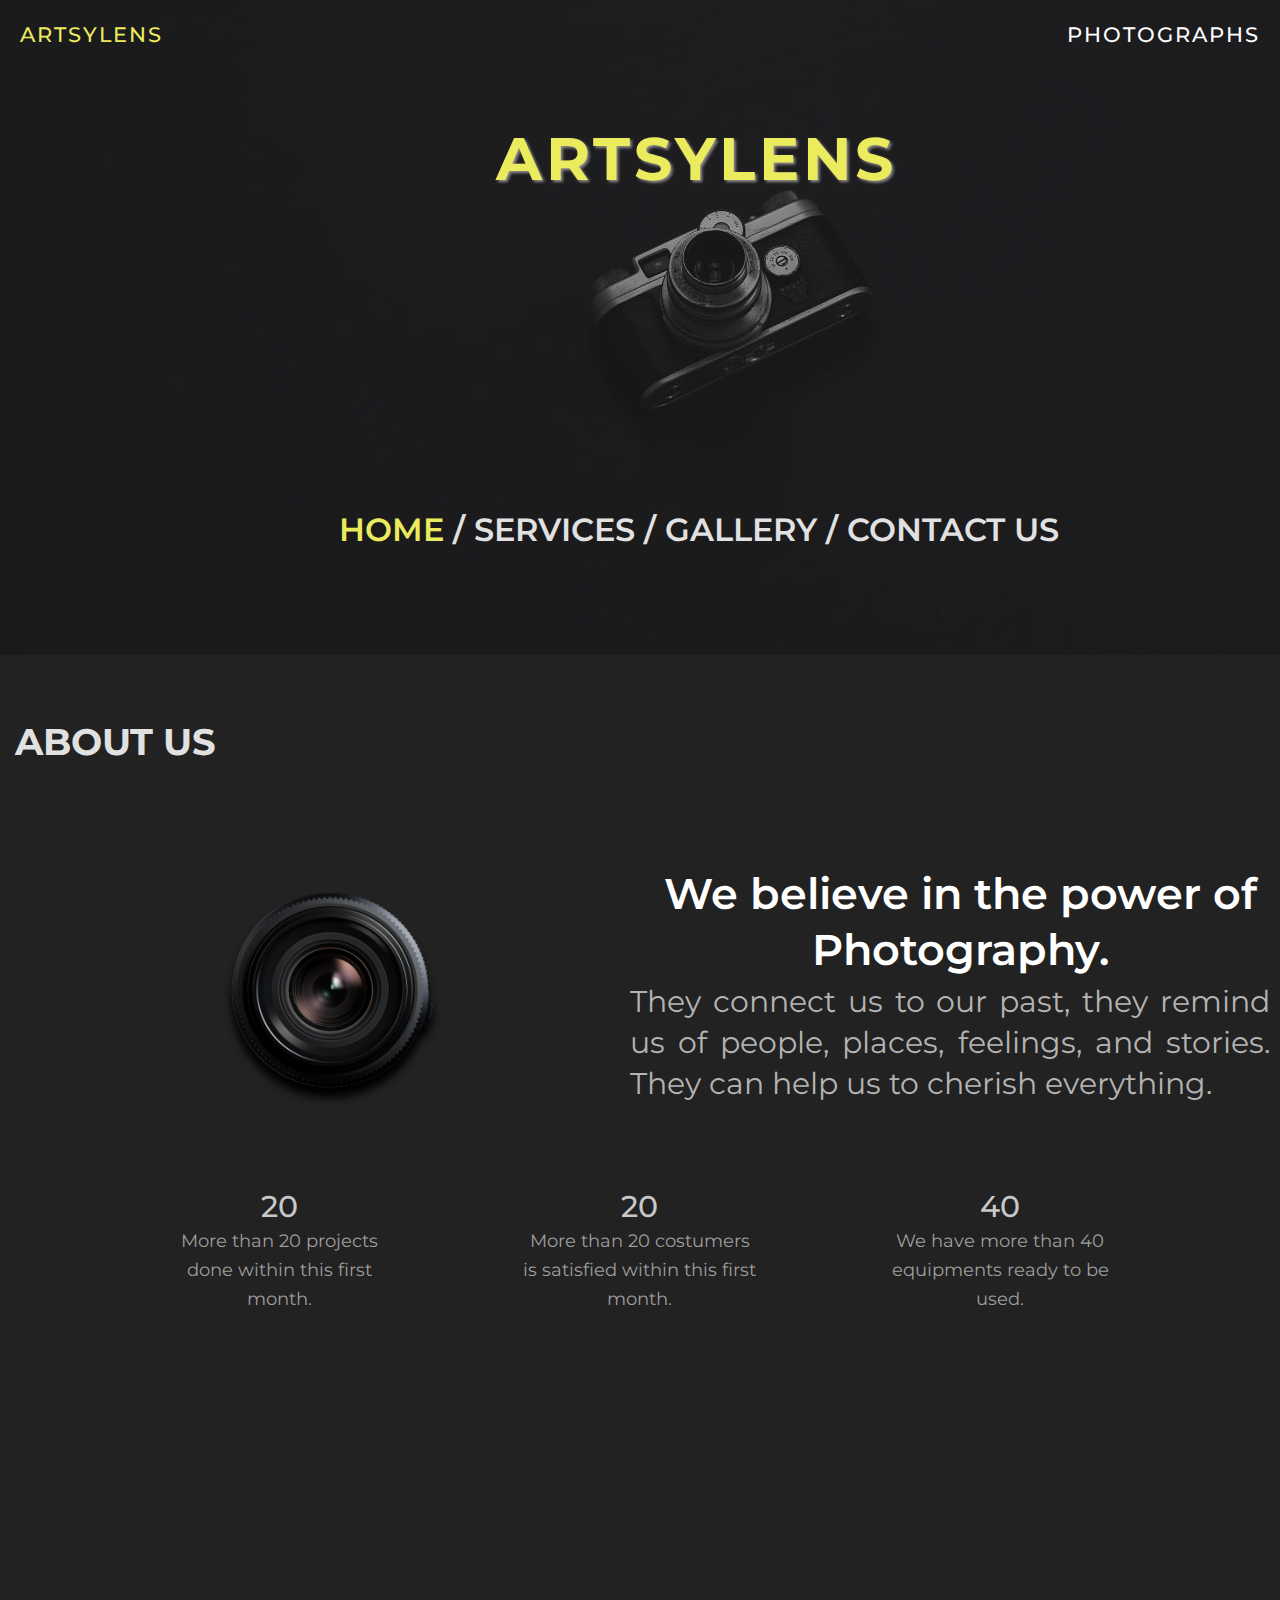
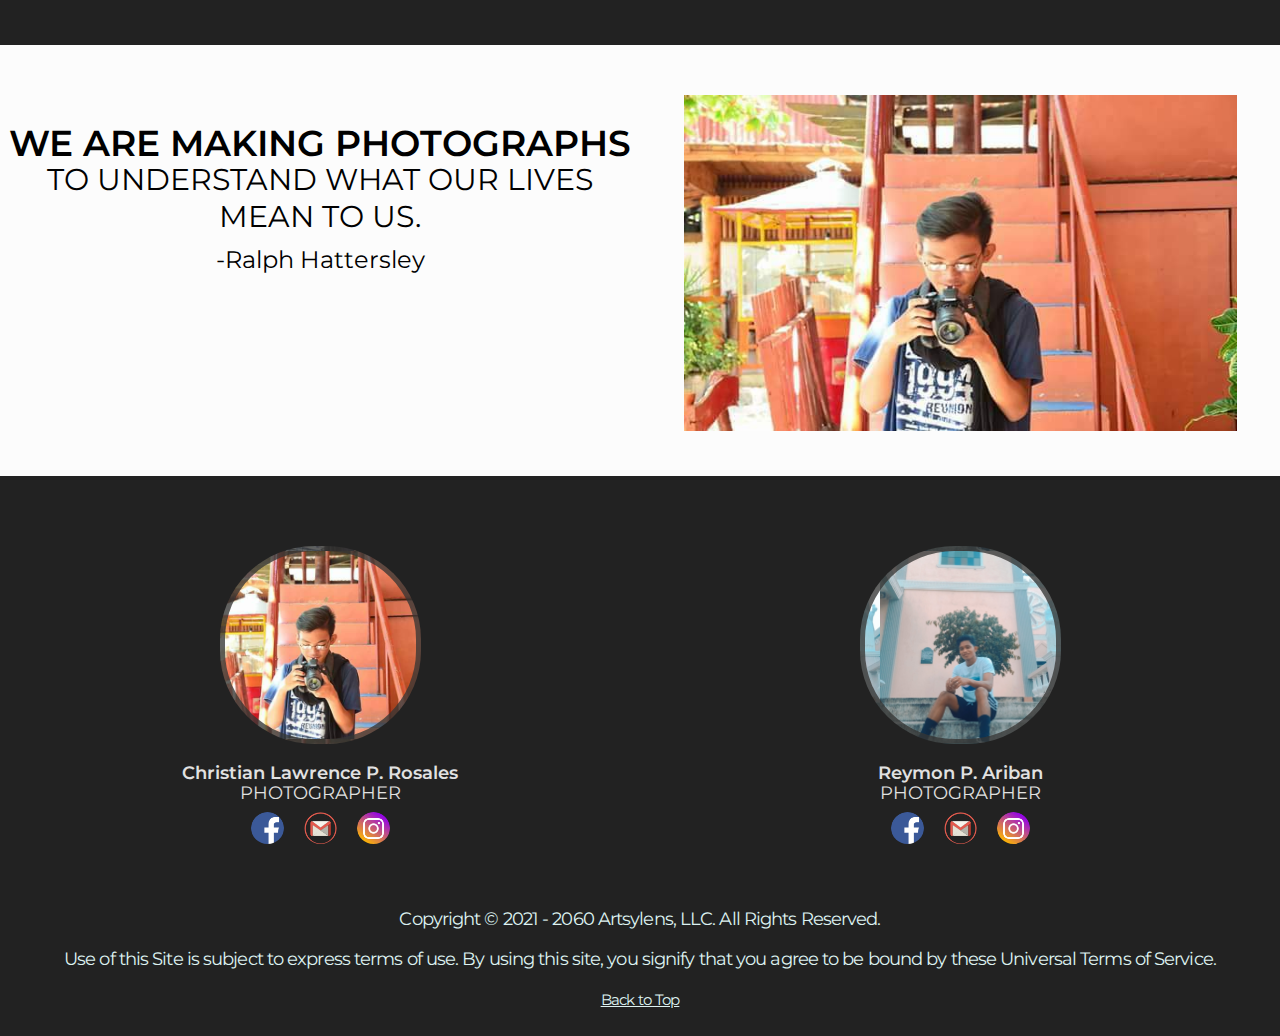
<file: public_html/index.html>
<!DOCTYPE html>
<html lang="en">
<head>
    <meta charset="UTF-8">
    <meta http-equiv="X-UA-Compatible" content="IE=edge">
    <meta name="viewport" content="width=device-width, initial-scale=1.0">
    <title>Artsylens</title>
    <link rel="stylesheet" href="style.css">
    <link href="https://fonts.googleapis.com/css?family=Montserrat:thin,extra-light,light,100,200,300,400,500,600,700,800" rel="stylesheet">
</head>
<body>
    
<section id="Home" >
    <div class="home-container"id="home">

        <div class="top">
           
                <h3 id= logosmall>ARTSYLENS</h3>
                <h3>PHOTOGRAPHS</h3>
        
        </div>

        <div class="logo">
                <h1>ARTSYLENS</h1>
                
        </div>
       
        <div class="navigation">

            <p> <span> <a id="hm" href="#">HOME</a></span>  / <span > <a href="services.html" id="ser">SERVICES</a></span> / <span> <a href="gallery.html"> GALLERY</a></span> / <span> <a href="#"> CONTACT US</a></span></p>



        </div>

    </div>

</section>



<section  class="Aboutus" id="aboutnav">
<div class="about-container">
        <div class="abt"> <h3>ABOUT US</h3></div>

        <div class="content-abt">

            <div class="box"><img src="images/lens.png" alt="Camera Lens"></div>
            <div class="box">
            <p class="caption">We believe in the power of Photography.</p>    
            <p class="subtext">They connect us to our past, they remind us of people, places, feelings, and stories. They can help us to  cherish everything.</p>
            </div>
        </div>

        <div class="bottom-content-abt">
            <div class="box-bot">
                    <p class="num">20</p>
                    <p class="d">More than 20 projects done within this first month.</p>
            </div>
            <div class="box-bot">
                <p class="num">20</p>
                <p class="d">More than 20 costumers is satisfied within this first month.</p>
            </div>
            <div class="box-bot">
                <p class="num">40</p>
                <p class="d">We have more than 40 equipments ready to be used.</p>
            </div>


        </div>

    </div>
    
</section>

<section class="quote">
    <div class="qc">

        <div class="box-q">
            <p id="head">WE ARE MAKING PHOTOGRAPHS</p>
            <p id="mid">TO UNDERSTAND WHAT OUR LIVES MEAN TO US.</p>
            <p id="au">-Ralph Hattersley</p>
        </div>


        <div class="box-q"><img src="images/mine.jpg" alt="Photographer"></div>


    </div>

</section>

<section class="owners">

    <div class="profile-container">

        <div class="profile">

            <div class="pic">
              
            </div>
          
            <p id="name">Christian Lawrence P. Rosales</p>
            <p id="work">PHOTOGRAPHER</p>

            <div id="bp">
                    <div class="sc" id="fb" onclick="window.location = 'https://www.facebook.com/christianlawrence.rosales';" ></div>
                    <div class="sc" id="gm" onclick="window.location = 'https://mail.google.com/mail/u/?authuser=r.christianlawrece13@gmail.com';"></div>
                    <div class="sc" id="ig"  onclick="window.location = 'https://www.instagram.com/clrosalesk/';"></div>
            </div>

            
        </div>
        <div class="profile">
            <div class="pic" id="ra">
                        
            </div>
                
                    <p id="namer">Reymon P. Ariban</p>
                    <p id="work">PHOTOGRAPHER</p>

                    <div id="bp">
                            <div class="sc" id="fbr" onclick="window.location = 'https://www.facebook.com/reymon.ariban';"></div>
                            <div class="sc" id="gmr" onclick="window.location = 'https://mail.google.com/mail/u/?authuser=aribanreymon@gmail.com';"></div>
                            <div class="sc" id="igr" onclick="window.location = 'https://www.instagram.com/black_spider.21/';"></div>
        </div>


        </div>
    </div>

</section>

<section class="footer-sec">

    <div class="footer">
        <p id="f">Copyright © 2021 - 2060 Artsylens, LLC. All Rights Reserved.</p>
        <p id="l">Use of this Site is subject to express terms of use. By using this site, you signify that you agree to be bound by these Universal Terms of Service.</p>
        <p id="back"> <a href="#home"> Back to Top</a> </p>

    </div>
</section>


</body>
</html>
</file>
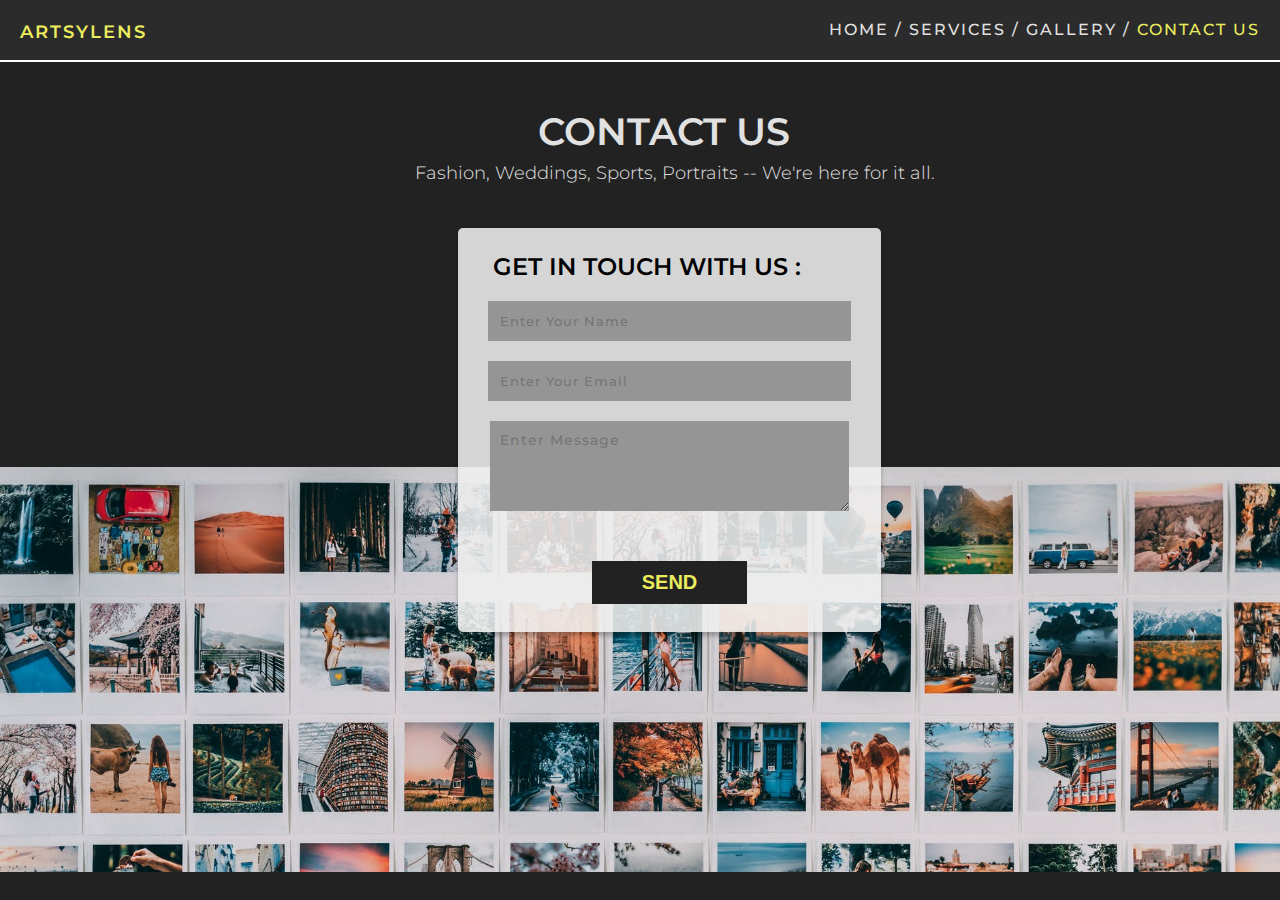
<file: public_html/contact.html>
<!DOCTYPE html>
<html lang="en">
<head>
    <meta charset="UTF-8">
    <meta http-equiv="X-UA-Compatible" content="IE=edge">
    <meta name="viewport" content="width=device-width, initial-scale=1.0">
    <title>Artsylens</title>
    <link rel="stylesheet" href="style-contact.css">
    <link href="https://fonts.googleapis.com/css?family=Montserrat:thin,extra-light,light,100,200,300,400,500,600,700,800" rel="stylesheet">
</head>
<body>

<section class="contact-page">

<div class="contact-container">
    <div class="top-nav">
        <h3 id="logo">ARTSYLENS</h3>
        <p> <span> <a id="hm" href="index.html">HOME</a></span>  / <span > <a href="services.html" id="ser">SERVICES</a></span> / <span> <a id="gal" href="gallery.html"> GALLERY</a></span> / <span> <a id="co" href="contact.html"> CONTACT US</a></span></p>

    </div>
    <div class="line"></div>
    <div class="mid">

        <p id="big">CONTACT US</p>
        <p id="small">Fashion, Weddings, Sports, Portraits -- We're here for it all.</p>

    </div>
    <div class="bot"></div>
</div>

<div class="form-box">
        <p id="g">GET IN TOUCH WITH US :</p>

    <from action="" class="form">
        <input type="text" name="name" class="input" placeholder="Enter Your Name">
        <input type="email" name="email" class="input"
        placeholder="Enter Your Email">
        <textarea name="msg" id="msg" cols="30" rows="10"
        placeholder="Enter Message"></textarea>
        <input type="submit" value="SEND" id="send">

    </from>


</div>

</section>


</body>
</html>
</file>
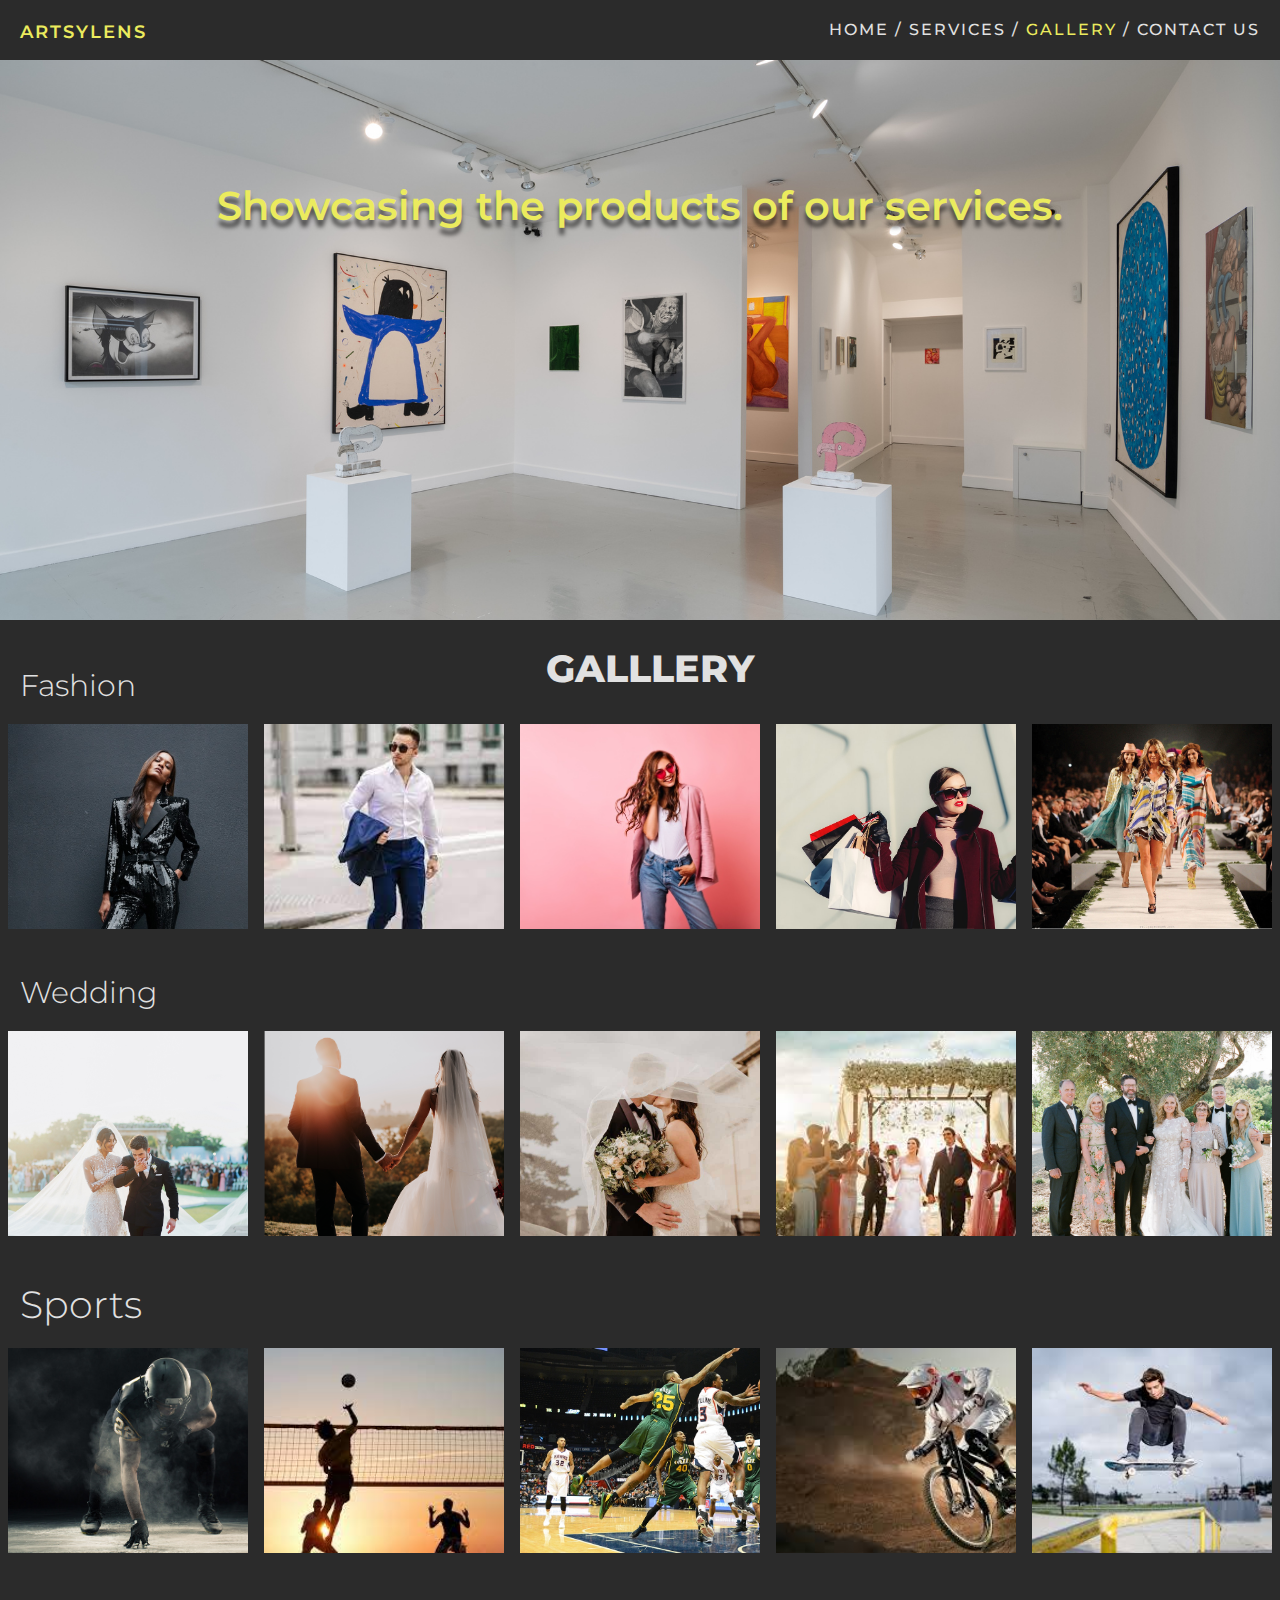
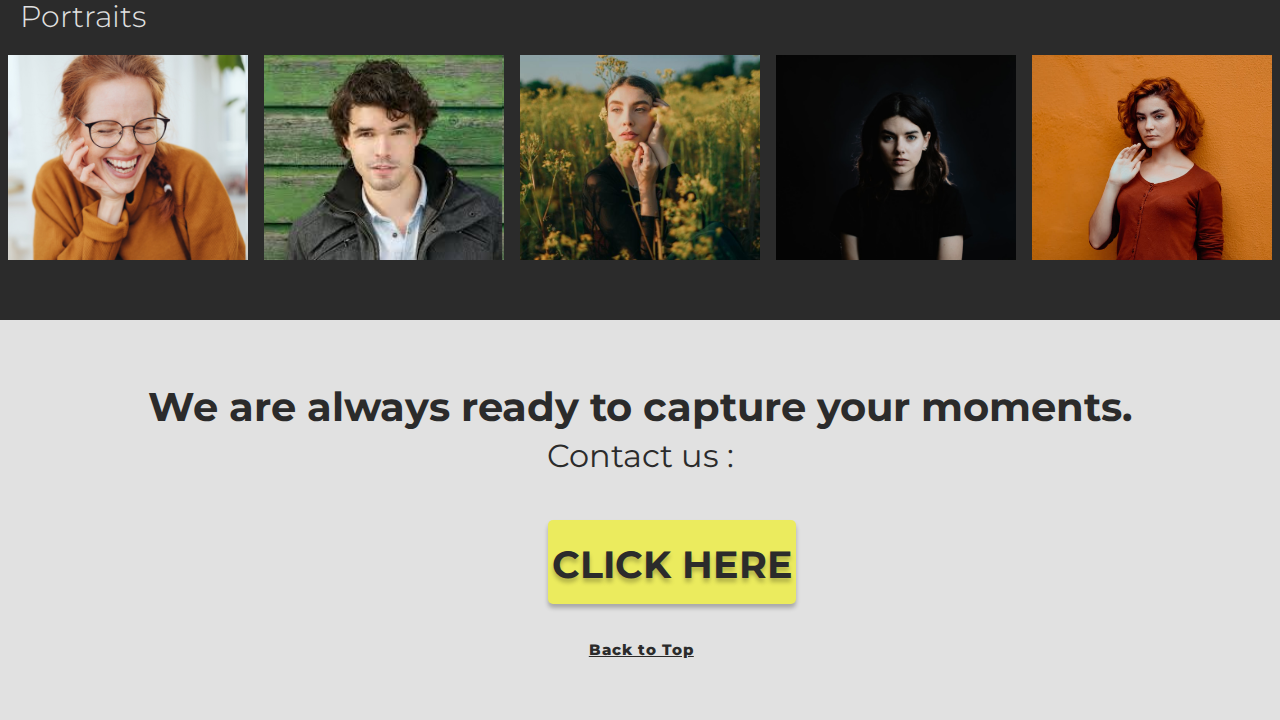
<file: public_html/gallery.html>
<!DOCTYPE html>
<html lang="en">
<head>
    <meta charset="UTF-8">
    <meta http-equiv="X-UA-Compatible" content="IE=edge">
    <meta name="viewport" content="width=device-width, initial-scale=1.0">
    <title>Artsylens</title>
    <link rel="stylesheet" href="style-gallery.css">
    <link href="https://fonts.googleapis.com/css?family=Montserrat:thin,extra-light,light,100,200,300,400,500,600,700,800" rel="stylesheet">
</head>
<body>
    <section class="gallery-container" id="galer">
        <div class="top-nav">
            <h3 id="logo">ARTSYLENS</h3>
            <p> <span> <a id="hm" href="index.html">HOME</a></span>  / <span > <a href="services.html" id="ser">SERVICES</a></span> / <span> <a id="gal" href="gallery.html"> GALLERY</a></span> / <span> <a href="contact.html"> CONTACT US</a></span></p>
        </div>

     
                <p id="text-q">Showcasing the products of our services.</p>
       

     
        </section>
      


    
 <section class="container">
  <div class="title"><h>GALLLERY</h></div>
   
        <div class="fn">Fashion</div>
         <div class="fashion">  
         <div class="fash" id=fash1></div>
         <div class="fash"id=fash2></div>
         <div class="fash"id=fash3></div>
         <div class="fash"id=fash4></div>
         <div class="fash"id=fash5></div>
         </div>

         <div class="wg">Wedding</div>
         <div class="wedding">       
         <div class="wed" id=wed1></div>
         <div class="wed"id=wed2></div>
         <div class="wed"id=wed3></div>
         <div class="wed"id=wed4></div>
         <div class="wed"id=wed5></div>
         </div>

         <div class="ss">Sports</div>
         <div class="sports">    
         <div class="spo" id=spo1></div>
         <div class="spo"id=spo2></div>
         <div class="spo"id=spo3></div>
         <div class="spo"id=spo4></div>
         <div class="spo"id=spo5></div>     
         </div>
        
         <div class="pt">Portraits</div>
         <div class="portrait">     
         <div class="por" id=por1></div>
         <div class="por"id=por2></div>
         <div class="por"id=por3></div>
         <div class="por"id=por4></div> 
         <div class="por"id=por5></div>     
         </div>
        </section>

        <section class="footer">
            <p id="h"> We are always ready to capture your moments. </p>
    <p id="c"> Contact us :</p>
    <div class="boxe">

        <p> <a href="contact.html">CLICK HERE</a> </p>

    </div>

    <p id="back"> <a href="#galer"> Back to Top</a> </p>
        </section>
  
    
</body>
</html>
</file>
<file: public_html/style.css>
html{
    scroll-behavior: smooth;
}
body{
    margin: 0px;
    padding: 0px;
    height: 200vh;
}


.home-container{
    position: relative;
    width: 100%;
    height: 655px;
    left: 0px;
    top: 0px;
    background: url(images/jpeg.jpg);
    background-size: cover;
    background-repeat: no-repeat;
  
    
   
  
}

.top{
    font-family: Montserrat;
    font-style: normal;
    font-weight: 600;
    font-size: 18px;
    line-height: 29px;
    display: flex;
    width: 100%;
    height: 50px;
    justify-content: space-between;
    color: rgb(255, 255, 255);
}

.top h3{
    margin: 20px;
    font-family: Montserrat;
    font-weight: 500;
    letter-spacing: 2px;
}

.top #logosmall{
    color: #ebeb5e;
}

.logo{
    position: relative;
   left: 496px;
    top: 30px;
    width: fit-content;
    color: #ebeb5e;
    
}

.logo h1{
    
    
    font-family: Montserrat;
    font-style: normal;
    font-weight: bold;
    font-size: 60px;
    line-height: 78px;
    text-shadow: 2px 2px 3px #aaa5a5d0;
    letter-spacing: 4px;  
}

.navigation{
    position: relative;
    top: 300px;
    left: 299px;
     width: 800px;
     height: 24px;
     color: #e1e1e1;
     font-family: Montserrat;
     font-style: normal;
     font-weight: 600;
     font-size: 32px;
     line-height: 44px;
     text-align: center;
 }

 .navigation a{
    text-decoration: none;
    color: #e1e1e1;
    -webkit-transition: color 1s;
    transition: color 1s;
 }

#hm{
    color: #ebeb5e;
}

 .navigation a:hover{
     color: #ebeb5e;
 }

.about-container{
    position: relative;
    height: 110vh;
    width: 100%;
    background-color: #222222;
}


.abt{
    position: absolute;

left: 15px;
top: 20px;

font-family: Montserrat;
font-style: normal;
     font-weight: 600;
     font-size: 32px;
line-height: 59px;
color: #E1E1E1;
}

.box img{
    position: relative;
    left: 120px;
    top: 50px;
    width: 420px;
height: 234px;
filter: drop-shadow(0px 10px 4px #000000);
}

.box .caption{
    font-family: Montserrat;
font-style: normal;
font-weight: 600;
font-size: 43px;
line-height: 56px;
text-align: center;
color: #FFFFFF;
}


.box .subtext{
position: relative;
top: -40px;
right: 10px;
font-family: Montserrat;
font-style: normal;
font-weight: normal;
font-size: 30px;
line-height: 41px;
text-align: justify;

color: #c9c7c7e3;
}

.box{
    width: 50%;
    height: 400px;
}
.content-abt{
    position: relative;
    display: flex;
    width: 100%;
    height: 300px;
    top: 168px;
}

.bottom-content-abt{
    position: relative;
    top: 200px;
    width: 1081px;
    height: 170px;
    display: flex;
    justify-content: space-around;
    margin: 0px auto;
}

.box-bot{
    display: block;
    width: 237px;
    height: 170px;
}

.box-bot .num{
font-family: Montserrat;
font-style: normal;
font-weight: 500;
font-size: 30px;
line-height: 44px;
text-align: center;
color: #c9c7c7;
margin-bottom: -20px;
}

.box-bot .d{
    font-family: Montserrat;
font-style: normal;
font-weight: normal;
font-size: 18px;
line-height: 29px;
text-align: center;
color: #c9c7c7c2;
}

.services-container{
    width: 100%;
    height: 90vh;
    background-color: #E1E1E1;
}

.qc{
    width: 100%;
    height: 431px;
    display: flex;
    justify-content: space-around;
    background: #fcfcfc;
}

.box-q{
    width: 50%;
    height:431px;
  text-align: center;
}

.box-q #head{
position: relative;
top: 40px;
font-family: Montserrat;
font-style: normal;
font-weight: 600;
font-size: 36px;
line-height: 44px;
text-align: center;
color: #000000;

}

.box-q #mid{
    font-family: Montserrat;
font-style: normal;
font-weight: normal;
font-size: 30px;
line-height: 37px;
text-align: center;

color: #000000;
}

.box-q #au{
    position: relative;
top: -20px;
    font-family: Montserrat;
font-style: normal;
font-weight: normal;
font-size: 24px;
line-height: 29px;
text-align: center;

color: #000000;
}

.box-q img{
    position: relative;
    width: 553px;
    height: 336px;
    top: 50px;
}

.profile-container{
    width: 100%;
    height: 394px;
    display: flex;
    justify-content: space-around;
    background: #222222;
}

.profile{
    position: relative;
    top: 70px;
    width: 277px;
    height: 295px;
    display: block;

   
}

.profile .pic{
    position: relative;
    left: 38px;
    width: 191px;
    height: 188px;
    background-image: url(images/mine.jpg);
    background-size: cover;
    background-position-x: -48px;
    border: 5px solid rgba(54, 54, 53, 0.78);
    border-radius: 47%;
    
}

.profile #ra{
    position: relative;
    left: 38px;
    width: 191px;
    height: 188px;
    background-image: url(images/reymon.jpg);
    background-size: cover;
    
    background-position-x: 15px;
    border: 5px solid rgba(54, 54, 53, 0.78);
    border-radius: 47%;
}

.profile #name{
    font-family: Montserrat;
font-style: normal;
font-weight: 600;
font-size: 18px;
line-height: 22px;
text-align: justify;
color: #E1E1E1;
}
.profile #namer{
    font-family: Montserrat;
font-style: normal;
font-weight: 600;
font-size: 18px;
line-height: 22px;
text-align: center;
color: #E1E1E1;
}

.profile #work{
    font-family: Montserrat;
font-style: normal;
font-weight: normal;
font-size: 18px;
line-height: 22px;
text-align: justify;
color: #E1E1E1;
text-align: center;
margin-top: -20px;
}

#bp{
     position: relative;
    bottom: 10px;
    width: 277px;
    height: 35px;
 
    display: flex;
    justify-content: center;
    
    
}

.sc{
   
    width: 33px;
    height: 32px;
    cursor: pointer;
    margin-left: 10px;
    margin-right: 10px;
    border-radius: 50%;
}
#fb{
    background-image: url(images/fb-logo.png);
    background-size: cover;
}

#gm{
    background-image: url(images/gm-logo.png);
    background-size: cover;
}

#ig{
    background-image: url(images/ig-logo.png);
    background-size: cover;
}

#fbr{
    background-image: url(images/fb-logo.png);
    background-size: cover;
}

#gmr{
    background-image: url(images/gm-logo.png);
    background-size: cover;
}

#igr{
    background-image: url(images/ig-logo.png);
    background-size: cover;
}


.footer{
padding-top: 20px;
position: relative;

width: 100%;
height: 146px;
background-color: #222222;

}

.footer p{
font-family: Montserrat;
font-style: normal;
font-size: 18px;
line-height: 22px;
text-align: center;
letter-spacing: -0.05em;
color: #DEF2F1;
}

#back a{
    text-decoration: none;
    font-size: 15px;
    color: #DEF2F1;
    letter-spacing: -0.05em;
    text-decoration: underline;
}
</file>
<file: public_html/style-contact.css>
body{
    margin: 0px;
    padding: 0px;
}

.contact-container{
    width: 100%;
    height: 100vh;
    background-color: #222222;
    display: block;
}

.top-nav{
    position: relative;
    width: 100%;
    height: 60px;
    left: 0px;
    top: 0px;
    display: flex;
    justify-content: space-between;
    background-color: #2b2b2b;
}

.top-nav p{
    margin: 20px;
    font-family: Montserrat;
    font-weight: 500;
    letter-spacing: 2px;
    color: #e1e1e1;
}

.top-nav #logo{
    color: #ebeb5e;
    margin-left: 20px;
    font-family: Montserrat;
    font-style: normal;
    font-weight: 600;
    font-size: 18px;
    line-height: 29px;
    letter-spacing: 2px;
}
.top-nav  a{
    text-decoration: none;
    color: #e1e1e1;
    -webkit-transition: color 1s;
    transition: color 1s;
 }

 #co{
     color: #ebeb5e;
 }

 .top-nav a:hover{
    color: #ebeb5e;
}
.line{
    width: 100%;
    height: 2px;
    background-color: white;
}


.mid{
width: 20vh;
height: 45vh;
background-color: #222222;
display: block;
}

.mid p{
    position: relative;
    left: 500px;
    top: 40px;
    margin: 0px auto;
}
#big{
    width: 327px;
    height: 77px;
    font-family: Montserrat;
    font-style: normal;
    font-weight: 600;
    font-size: 38px;
    line-height: 59px;
    text-align: center;

    color: #E1E1E1;

}

#small{
    position: relative;
    width: 780px;
    height: 67px;
    top: 20px;
    left: 415px;
    font-family: Montserrat;
    font-style: normal;
    font-weight: 300;
    font-size: 18px;
    line-height: 29px;
    text-align: justify;

    color: #E1E1E1;
}



.bot{
    background-image: url(images/cont.jpeg);
    background-size: cover;
    background-repeat: no-repeat;
    background-position-y: -70px;
    width: 100%;
    height: 45vh;
}

.form-box{
    position: absolute;
    left: 458px;
    top: 228px;
    width: 423px;
    height: 404px;
    background-color: #f0f0f0de;
    box-shadow: 0px 4px 4px rgba(0, 0, 0, 0.25);
    display: flex;
    flex-direction: column;
    border-radius: 5px;
   

}


#g{
    position: relative;
    left: 35px;
    font-family: Montserrat;
    font-style: normal;
    font-weight: 600;
    font-size: 24px;
    line-height: 29px;
    text-align: justify;
    color: #000000;
    margin-bottom: 0px;
}

.form{
    display: flex;
    flex-direction: column;
    box-sizing: border-box;
    align-items: center;
    font-family: Montserrat;
    width: 100%;
    height: 80%;

}

.input{
    padding: 12px;
    border: none;
    outline: none;
    margin-top: 20px;
    width: 80%;
    background-color: #959595;
    font-family: Montserrat;
    color: #2b2b2b;
    font-weight: 500;
    letter-spacing: 1px;
}

#msg{
    width: 80%;
    height: 40%;
    padding: 10px;
    margin-top: 20px;
    border: none;
    outline: none;
    font-family: sans-serif;
    background-color: #959595;
    font-size: 14px;
    font-family: Montserrat;
    font-weight: 500;
    letter-spacing: 1px;
}

#send{
    padding: 10px;
    width: 155px;
    margin-top: 50px;
    background-color: #222222;
    font-family: sans-serif;
    color: #ebeb5e;
    font-size: 20px;
    font-weight: 600;
    border: none;
    outline: none;
    cursor: pointer;
}
</file>
<file: public_html/style-gallery.css>
html{
    scroll-behavior: smooth;
}
body{
    margin: 0px;
    padding: 0px;

}
.gallery-container{
    width: 100%;
    height: 620px;
    background: url(images/gallery.jpg);
    background-size: cover;
}
.gallery-container a:hover{
    color: #ebeb5e;
}

.top-nav
{
    position: relative;
    width: 100%;
    height: 60px;
    left: 0px;
    top: 0px;
    display: flex;
    justify-content: space-between;
    background-color: #2b2b2b;
}
.top-nav p{
    margin: 20px;
    font-family: Montserrat;
    font-weight: 500;
    letter-spacing: 2px;
    color: #e1e1e1;
}

.top-nav #logo{
    color: #ebeb5e;
    margin-left: 20px;
    font-family: Montserrat;
    font-style: normal;
    font-weight: 600;
    font-size: 18px;
    line-height: 29px;
    letter-spacing: 2px;
}
.top-nav  a{
    text-decoration: none;
    color: #e1e1e1;
    -webkit-transition: color 1s;
    transition: color 1s;
 }
 #gal{
     color: #ebeb5e;
 }

#text-q{
    position: relative;
    top: 76px;
    font-family: Montserrat;
    font-style: normal;
    font-weight: 600;
    font-size: 40px;
    line-height: 59px;
    text-align: center;

    color: #EBEB5E;
    text-shadow: 0px 7px 4px rgba(0, 0, 0, 0.58);
}


.title{
    position: relative;
    top: 25px;
    font-family: Montserrat;
    font-size: 38px;
    font-weight: 800;
    margin-left: 20px;
    text-align: center;
    color: #e1e1e1;
}
.fn{
    font-family: Montserrat;
    font-size: 30px;
    font-weight: 300;
    margin-left: 20px;
    color: #e1e1e1;
}
.wg{
    font-family: Montserrat;
    font-size: 30px;
    font-weight: 300;
    margin-left: 20px;
    color: #e1e1e1;
}
.ss{
    font-family: Montserrat;
    font-size: 38px;
    font-weight: 300;
    margin-left: 20px;
    color: #e1e1e1;
}
.pt{
    font-family: Montserrat;
    font-size: 30px;
    font-weight: 300;
    margin-left: 20px;
    color: #e1e1e1;
}
.container{
    width: 100%;
    height: 1300px;
    background-color: #2b2b2b;
    
}
.fashion{
    position: relative;
    top: 20px;
    width: 100%;
    height:270px ;
    display: flex;
    justify-content: space-around;
}
.fash{
    width: 240px;
    height: 205px; 
}
#fash1{
    background: url(images/fashion.jpg);
    background-size: cover;
}
#fash2{
    background: url(images/D.jpg);
    background-size: cover;
}
#fash3{
    background: url(images/A.jpg);
    background-size: cover;
}
#fash4{
    background: url(images/B.jpg);
    background-size: cover;
}
#fash5{
    background: url(images/G.jpg);
    background-position-x: -40px;
    background-size: cover;
}
.wedding{
    position: relative;
    top: 20px;
    width: 100%;
    height:270px ;
    display: flex;
    justify-content: space-around;   
}
.wed{
    width: 240px;
    height: 205px; 
}
#wed1{
    background: url(images/img-3462-1-1576693070.jpg);
    background-size: cover;  
}
#wed2{
    background: url(images/W1.png);
    background-size: cover;  
}
#wed3{
    background: url(images/W3.jpeg);
    background-size: cover;  
}
#wed4{
    background: url(images/W4.jpg);
    background-size: cover;  
}
#wed5{
    background: url(images/W7.jpg);
    background-size: cover;  
}
.sports{
    position: relative;
    top: 20px;
    width: 100%;
    height:270px ;
    display: flex;
    justify-content: space-around;   
}
.spo{
    width: 240px;
    height: 205px; 
}
#spo1{
    background: url(images/sports.jpg);
    background-size: cover;  
}
#spo2{
    background: url(images/S10.jpg);
    background-size: cover;  
}
#spo3{
    background: url(images/S6.jpg);
    background-size: cover;  
}
#spo4{
    background: url(images/14.jpg);
    background-size: cover;  
}
#spo5{
    background: url(images/S13.jpg);
    background-size: cover;  
}
.portrait{
    position: relative;
    top: 20px;
    width: 100%;
    height:270px ;
    display: flex;
    justify-content: space-around;   
}
.por{
    width: 240px;
    height: 205px; 
    
}
#por1{
    background: url(images/portrait.jpg);
    background-size: cover;  
    background-position-x: -70px;
}
#por2{
    background: url(images/P6.jpg);
    background-size: cover;  
    background-position-x: -70px;
}
#por3{
    background: url(images/P4.jpg);
    background-size: cover;  
    background-position-x: -30px;
}
#por4{
    background: url(images/p1.jpg);
    background-size: cover;  
    background-position-x: -35px;
}
#por5{
    background: url(images/P2.jpg);
    background-size: cover;  
    background-position-x: -28px;
    background-repeat: no-repeat;
}



.footer{
   
    width: 100%;
    height: 400px;
    background-color: #e1e1e1;
    display: block;
}

#h{
    position: relative;
    top: 60px;
    font-family: Montserrat;
    font-style: normal;
    font-weight: bold;
    font-size: 40px;
    line-height: 54px;
    text-align: center;
    color: #2b2b2b;
    margin-top: 0px;

}

#c{
    position: relative;
    top: 20px;
    font-family: Montserrat;
    font-style: normal;
    font-weight: normal;
    font-size: 32px;
    line-height: 44px;
    text-align: center;
    color: #2b2b2b;

}

.boxe{
    position: relative;
    top: 30px;
    left: 548px;
    width: 248px;
    height: 84px;
    background: #EBEB5E;
    box-shadow: 0px 4px 4px rgba(0, 0, 0, 0.25);
    border-radius: 5px;
}

.boxe a{
    text-decoration: none;
    position: relative;
    top: 15px;
    left: 4px;
    font-family: Montserrat;
    font-style: normal;
    font-weight: bold;
    font-size: 38px;
    line-height: 59px;
    text-align: center;
    color: #2b2b2b;
    text-shadow: 0px 4px 4px rgba(0, 0, 0, 0.25);
}

#back a{
    position: relative;
    left: 46%;
    top: 50px;
    font-family: Montserrat;
    font-weight: 800;
    font-size: 15px;
    color: #2b2b2b;
    letter-spacing: 1px;
    text-decoration: underline;

}
</file>
